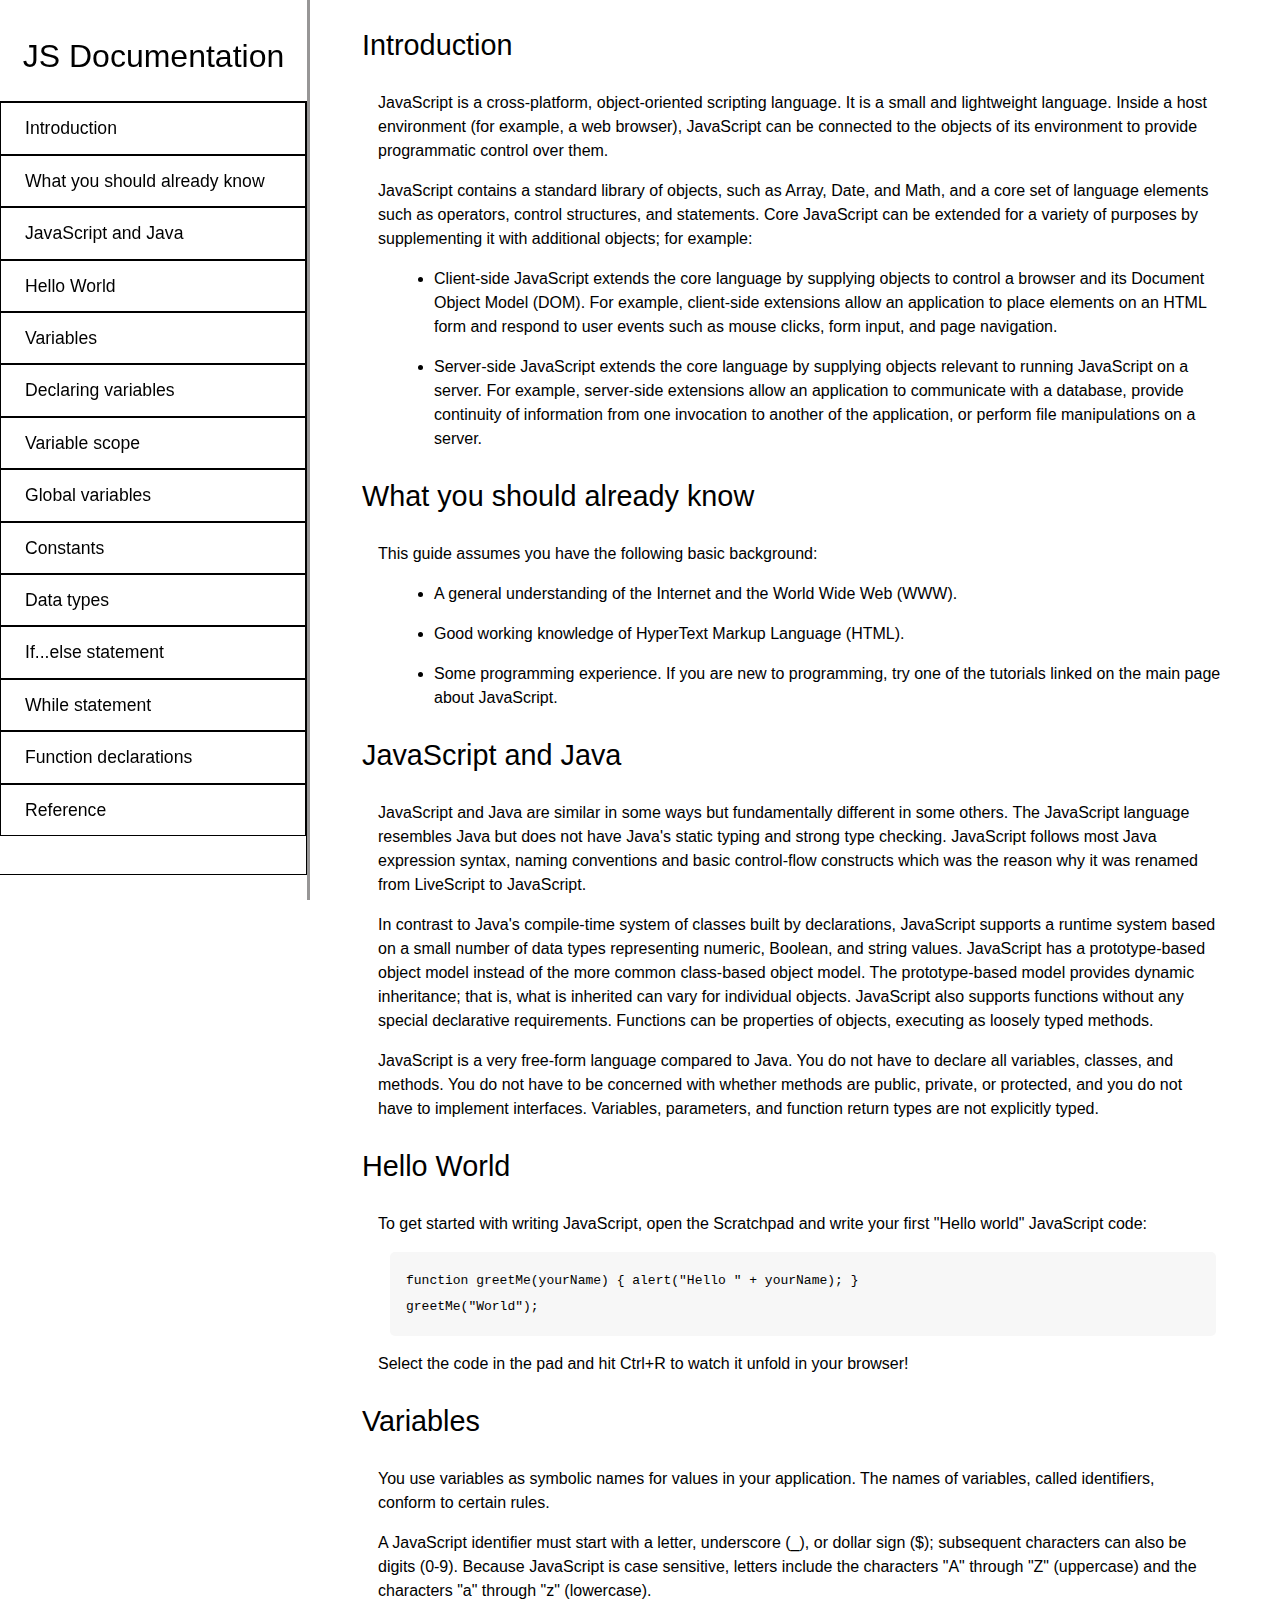
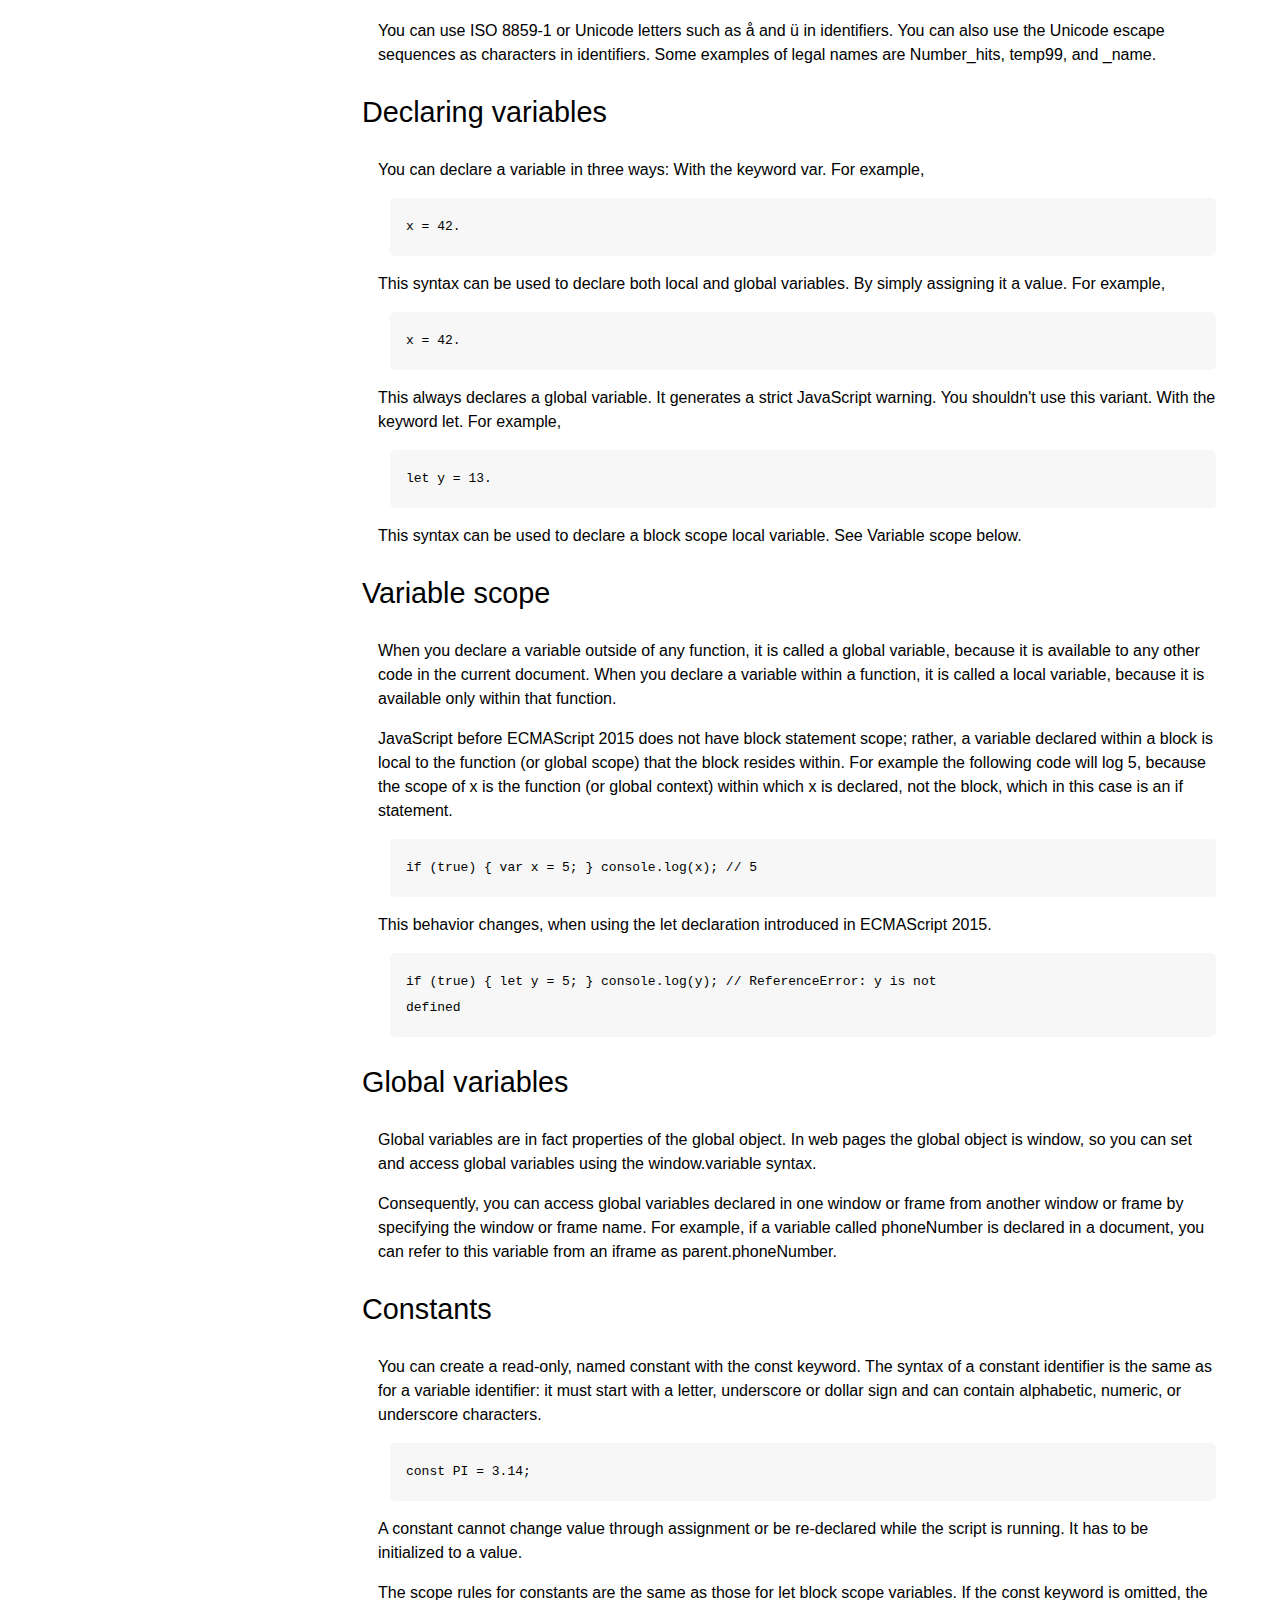
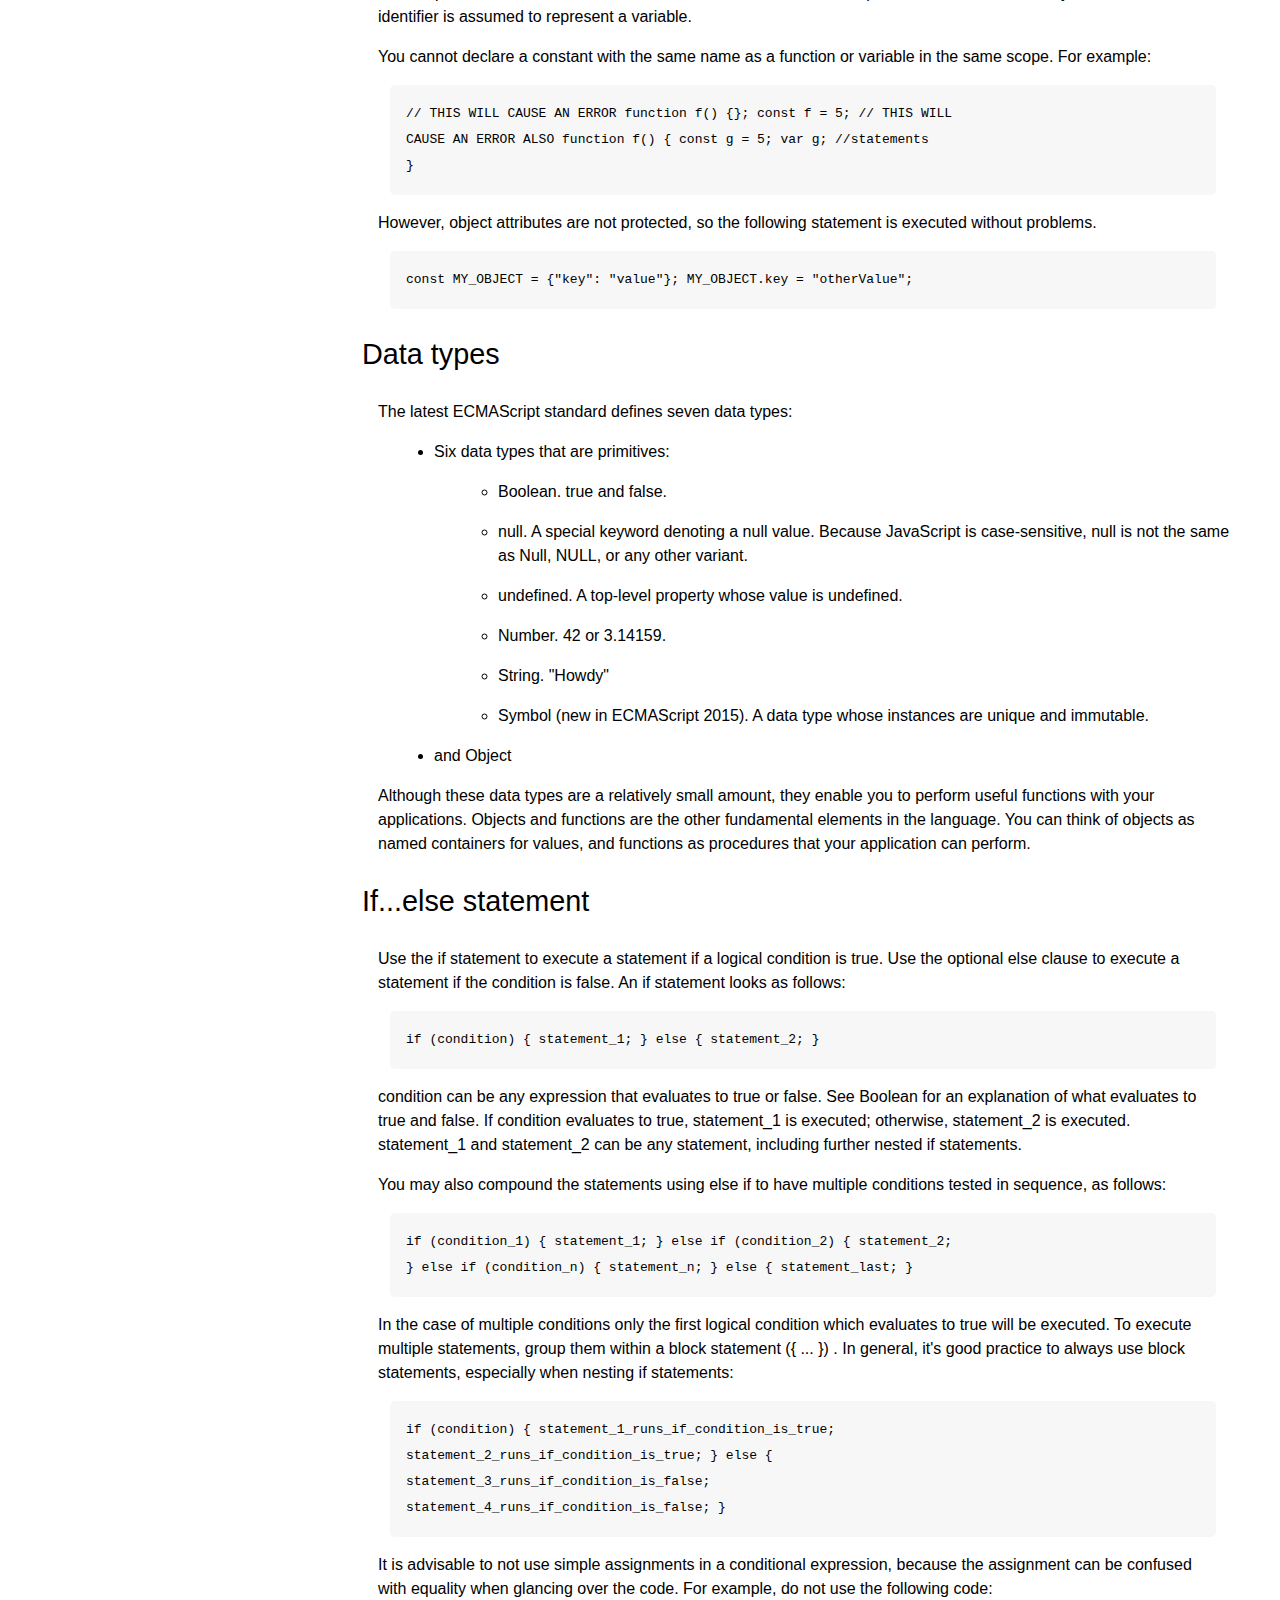
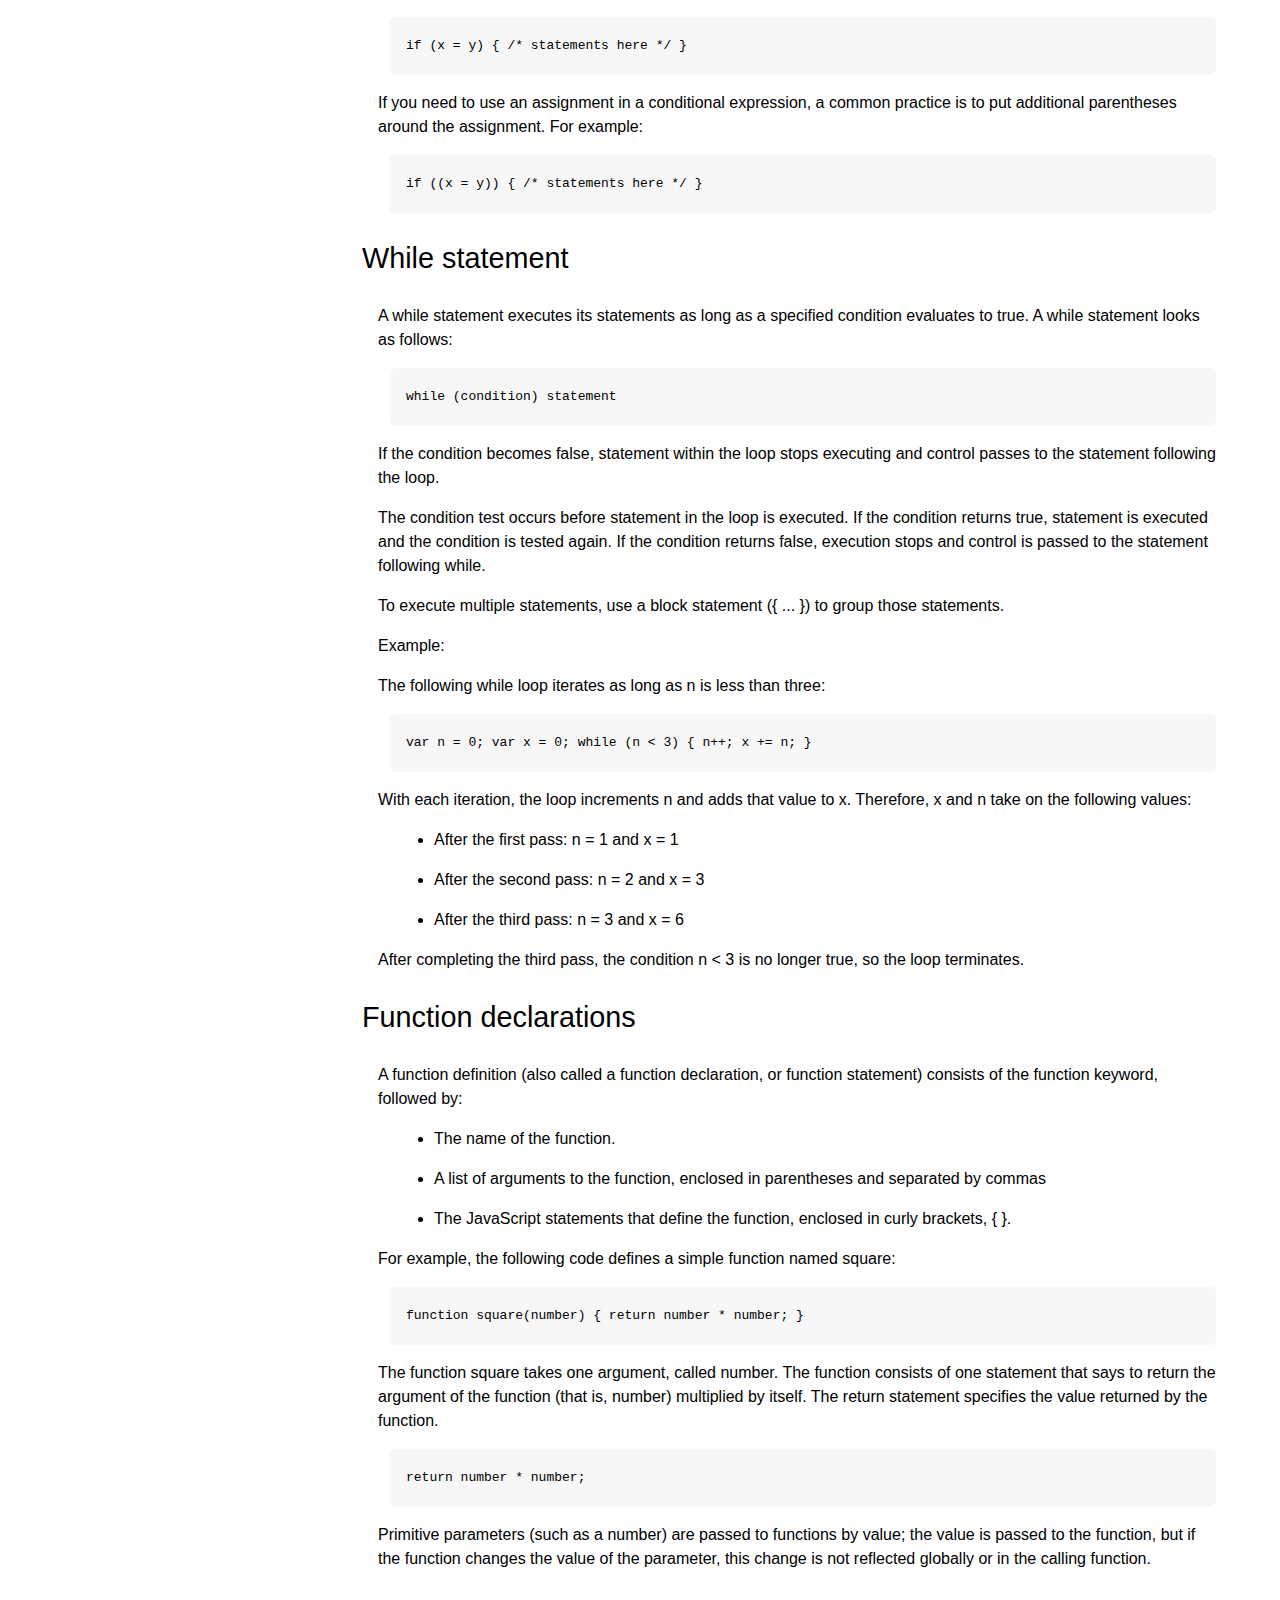
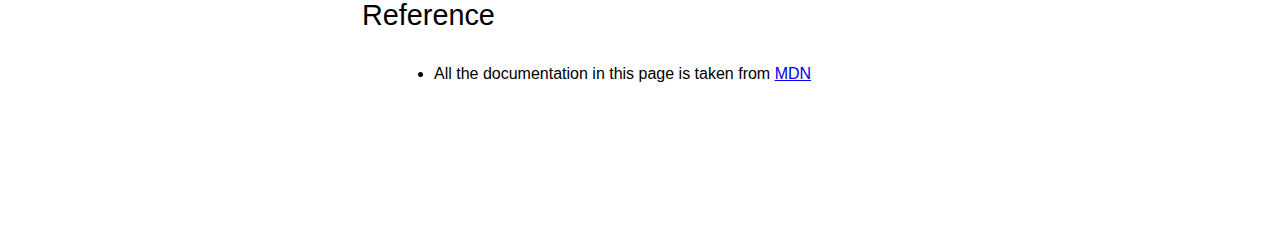
<file: technical-documentation-page-challenge/index.html>
<!DOCTYPE html>
<html lang="en">
<head>
  <meta charset="UTF-8">
  <meta http-equiv="X-UA-Compatible" content="IE=edge">
  <meta name="viewport" content="width=device-width, initial-scale=1.0">
  <title>Technical Documentation Page Challenge</title>
  <link rel="stylesheet" href="styles.css">
</head>
<body>
  <div id="header">
    <h1>JS Documentation</h1>
    <nav id="navbar">
      <header>
        <ul id="navbar-header">
          <li class="navbar-list">
            <a class="nav-link"  href="#introduction">Introduction</a>
          </li>
          <li class="navbar-list">
            <a class="nav-link" href="#what_you_should_already_know">What you should already know</a>
          </li>
          <li class="navbar-list">
            <a class="nav-link" href="#javascript_and_java">JavaScript and Java</a>
          </li>
          <li class="navbar-list">
            <a class="nav-link" href="#hello_world">Hello World</a>
          </li>
          <li class="navbar-list">
            <a class="nav-link" href="#variables">Variables</a>
          </li>
          <li class="navbar-list">
            <a class="nav-link" href="#declaring_variables">Declaring variables</a>
          </li>
          <li class="navbar-list">
            <a class="nav-link" href="#variable_scope">Variable scope</a>
          </li>
          <li class="navbar-list">
            <a class="nav-link" href="#global_variables">Global variables</a>
          </li>
          <li class="navbar-list">
            <a class="nav-link" href="#constants">Constants</a>
          </li>
          <li class="navbar-list">
            <a class="nav-link" href="#data_types">Data types</a>
          </li>
          <li class="navbar-list">
            <a class="nav-link" href="#if...else_statement">If...else statement</a>
          </li>
          <li class="navbar-list">
            <a class="nav-link" href="#while_statement">While statement</a>
          </li>
          <li class="navbar-list">
            <a class="nav-link" href="#function_declarations">Function declarations</a>
          </li>
          <li class="navbar-list">
            <a class="nav-link" href="#reference">Reference</a>
          </li>
        </ul>
      </header>
    </nav>
  </div>
  <main id="main-doc">
    <section id="introduction" class="main-section">
      <header>
        <h2>Introduction</h2>
      </header>
      <article>
        <p>
          JavaScript is a cross-platform, object-oriented scripting language. It is a small and lightweight language. Inside a host environment (for example, a web browser), JavaScript can be connected to the objects of its environment to provide programmatic control over them.
        </p>
        <p>
          JavaScript contains a standard library of objects, such as Array, Date, and Math, and a core set of language elements such as operators, control structures, and statements. Core JavaScript can be extended for a variety of purposes by supplementing it with additional objects; for example:
        </p>
        <ul>
          <li>
            Client-side JavaScript extends the core language by supplying objects to control a browser and its Document Object Model (DOM). For example, client-side extensions allow an application to place elements on an HTML form and respond to user events such as mouse clicks, form input, and page navigation.
          </li>
        </ul>
        <ul>
          <li>
            Server-side JavaScript extends the core language by supplying objects relevant to running JavaScript on a server. For example, server-side extensions allow an application to communicate with a database, provide continuity of information from one invocation to another of the application, or perform file manipulations on a server.
          </li>
        </ul>
      </article>
    </section>
    <section id="what_you_should_already_know" class="main-section">
      <header>
        <h2>What you should already know</h2>
      </header>
      <article>
        <p>
          This guide assumes you have the following basic background:
        </p>
        <ul>
          <li>
            A general understanding of the Internet and the World Wide Web (WWW).
          </li>
        </ul>
        <ul>
          <li>
            Good working knowledge of HyperText Markup Language (HTML).
          </li>
        </ul>
        <ul>
          <li>
            Some programming experience. If you are new to programming, try one of the tutorials linked on the main page about JavaScript.
          </li>
        </ul>
      </article>
    </section>
    <section id="javascript_and_java" class="main-section">
      <header>
        <h2>JavaScript and Java</h2>
      </header>
      <article>
        <p>
          JavaScript and Java are similar in some ways but fundamentally different in some others. The JavaScript language resembles Java but does not have Java's static typing and strong type checking. JavaScript follows most Java expression syntax, naming conventions and basic control-flow constructs which was the reason why it was renamed from LiveScript to JavaScript.
        </p>
        <p>
          In contrast to Java's compile-time system of classes built by declarations, JavaScript supports a runtime system based on a small number of data types representing numeric, Boolean, and string values. JavaScript has a prototype-based object model instead of the more common class-based object model. The prototype-based model provides dynamic inheritance; that is, what is inherited can vary for individual objects. JavaScript also supports functions without any special declarative requirements. Functions can be properties of objects, executing as loosely typed methods.
        </p>
        <p>
          JavaScript is a very free-form language compared to Java. You do not have to declare all variables, classes, and methods. You do not have to be concerned with whether methods are public, private, or protected, and you do not have to implement interfaces. Variables, parameters, and function return types are not explicitly typed.
        </p>
      </article>
    </section>
    <section id="hello_world" class="main-section">
      <header>
        <h2>Hello World</h2>
      </header>
      <article>
        <p>
          To get started with writing JavaScript, open the Scratchpad and write your first "Hello world" JavaScript code:
          <code>function greetMe(yourName) { alert("Hello " + yourName); }
            greetMe("World");</code>
          Select the code in the pad and hit Ctrl+R to watch it unfold in your browser!
        </p>
      </article>
    </section>
    <section id="variables" class="main-section">
      <header>
        <h2>Variables</h2>
      </header>
      <article>
        <p>
          You use variables as symbolic names for values in your application. The names of variables, called identifiers, conform to certain rules.
        </p>
        <p>
          A JavaScript identifier must start with a letter, underscore (_), or dollar sign ($); subsequent characters can also be digits (0-9). Because JavaScript is case sensitive, letters include the characters "A" through "Z" (uppercase) and the characters "a" through "z" (lowercase).
        </p>
        <p>
          You can use ISO 8859-1 or Unicode letters such as å and ü in identifiers. You can also use the Unicode escape sequences as characters in identifiers. Some examples of legal names are Number_hits, temp99, and _name.
        </p>
      </article>
    </section>
    <section id="declaring_variables" class="main-section">
      <header>
        <h2>Declaring variables</h2>
      </header>
      <article>
        <p>
          You can declare a variable in three ways:
          With the keyword var. For example,
          <code>x = 42.</code>
        </p>
        <p>
          This syntax can be used to declare both local and global variables.
          By simply assigning it a value. For example,
          <code>x = 42.</code>
        </p>
        <p>
          This always declares a global variable. It generates a strict JavaScript warning. You shouldn't use this variant.
          With the keyword let. For example,
          <code>let y = 13.</code>
          This syntax can be used to declare a block scope local variable. See Variable scope below.
        </p>
      </article>
    </section>
    <section id="variable_scope" class="main-section">
      <header>
        <h2>Variable scope</h2>
      </header>
      <article>
        <p>
          When you declare a variable outside of any function, it is called a global variable, because it is available to any other code in the current document. When you declare a variable within a function, it is called a local variable, because it is available only within that function.
        </p>
        <p>
          JavaScript before ECMAScript 2015 does not have block statement scope; rather, a variable declared within a block is local to the function (or global scope) that the block resides within. For example the following code will log 5, because the scope of x is the function (or global context) within which x is declared, not the block, which in this case is an if statement.
          <code>if (true) { var x = 5; } console.log(x); // 5</code>
          This behavior changes, when using the let declaration introduced in ECMAScript 2015.
          <code>if (true) { let y = 5; } console.log(y); // ReferenceError: y is not
defined</code>
        </p>
      </article>
    </section>
    <section id="global_variables" class="main-section">
      <header>
        <h2>Global variables</h2>
      </header>
      <article>
        <p>
          Global variables are in fact properties of the global object. In web pages the global object is window, so you can set and access global variables using the window.variable syntax.
        </p>
        <p>
          Consequently, you can access global variables declared in one window or frame from another window or frame by specifying the window or frame name. For example, if a variable called phoneNumber is declared in a document, you can refer to this variable from an iframe as parent.phoneNumber.
        </p>
      </article>
    </section>
    <section id="constants" class="main-section">
      <header>
        <h2>Constants</h2>
      </header>
      <article>
        <p>
          You can create a read-only, named constant with the const keyword. The syntax of a constant identifier is the same as for a variable identifier: it must start with a letter, underscore or dollar sign and can contain alphabetic, numeric, or underscore characters.
          <code>const PI = 3.14;</code>
          A constant cannot change value through assignment or be re-declared while the script is running. It has to be initialized to a value.
        </p>
        <p>
          The scope rules for constants are the same as those for let block scope variables. If the const keyword is omitted, the identifier is assumed to represent a variable.
        </p>
        <p>
          You cannot declare a constant with the same name as a function or variable in the same scope. For example:
          <code>// THIS WILL CAUSE AN ERROR function f() {}; const f = 5; // THIS WILL
          CAUSE AN ERROR ALSO function f() { const g = 5; var g; //statements
          }</code>
          However, object attributes are not protected, so the following statement is executed without problems.
          <code>const MY_OBJECT = {"key": "value"}; MY_OBJECT.key = "otherValue";</code>
        </p>
      </article>
    </section>
    <section id="data_types" class="main-section">
      <header>
        <h2>Data types</h2>
      </header>
      <article>
        <p>The latest ECMAScript standard defines seven data types:</p>
        <ul>
          <li>
            Six data types that are primitives:
          </li>
          <ul>
            <li>
              Boolean. true and false.
            </li>
            <li>
              null. A special keyword denoting a null value. Because JavaScript is case-sensitive, null is not the same as Null, NULL, or any other variant.
            </li>
            <li>
              undefined. A top-level property whose value is undefined.
            </li>
            <li>
              Number. 42 or 3.14159.
            </li>
            <li>
              String. "Howdy"
            </li>
            <li>
              Symbol (new in ECMAScript 2015). A data type whose instances are unique and immutable.
            </li>
          </ul>
          <li>
            and Object
          </li>
        </ul>
        <p>
          Although these data types are a relatively small amount, they enable you to perform useful functions with your applications. Objects and functions are the other fundamental elements in the language. You can think of objects as named containers for values, and functions as procedures that your application can perform.
        </p>
      </article>
    </section>
    <section id="if...else_statement" class="main-section">
      <header>
        <h2>If...else statement</h2>
      </header>
      <article>
        <p>
          Use the if statement to execute a statement if a logical condition is true. Use the optional else clause to execute a statement if the condition is false. An if statement looks as follows:
          <code>if (condition) { statement_1; } else { statement_2; }</code>
          condition can be any expression that evaluates to true or false. See Boolean for an explanation of what evaluates to true and false. If condition evaluates to true, statement_1 is executed; otherwise, statement_2 is executed. statement_1 and statement_2 can be any statement, including further nested if statements.
        </p>
        <p>
          You may also compound the statements using else if to have multiple conditions tested in sequence, as follows:
          <code>if (condition_1) { statement_1; } else if (condition_2) { statement_2;
          } else if (condition_n) { statement_n; } else { statement_last; }</code>
        </p>
        <p>
          In the case of multiple conditions only the first logical condition which evaluates to true will be executed. To execute multiple statements, group them within a block statement ({ ... }) . In general, it's good practice to always use block statements, especially when nesting if statements:
          <code>if (condition) { statement_1_runs_if_condition_is_true;
          statement_2_runs_if_condition_is_true; } else {
          statement_3_runs_if_condition_is_false;
          statement_4_runs_if_condition_is_false; }</code>
        </p>
        <p>
          It is advisable to not use simple assignments in a conditional expression, because the assignment can be confused with equality when glancing over the code. For example, do not use the following code:
          <code>if (x = y) { /* statements here */ }</code>
        </p>
        <p>
          If you need to use an assignment in a conditional expression, a common practice is to put additional parentheses around the assignment. For example:
          <code>if ((x = y)) { /* statements here */ }</code>
        </p>
      </article>
    </section>
    <section id="while_statement" class="main-section">
      <header>
        <h2>While statement</h2>
      </header>
      <article>
        <p>
          A while statement executes its statements as long as a specified condition evaluates to true. A while statement looks as follows:
          <code>while (condition) statement</code>
        </p>
        <p>
          If the condition becomes false, statement within the loop stops executing and control passes to the statement following the loop.
        </p>
        <p>
          The condition test occurs before statement in the loop is executed. If the condition returns true, statement is executed and the condition is tested again. If the condition returns false, execution stops and control is passed to the statement following while.
        </p>
        <p>
          To execute multiple statements, use a block statement ({ ... }) to group those statements.
        </p>
        <p>
          Example:
        </p>
        <p>
          The following while loop iterates as long as n is less than three:
          <code>var n = 0; var x = 0; while (n &lt; 3) { n++; x += n; }</code>
          With each iteration, the loop increments n and adds that value to x. Therefore, x and n take on the following values:
        </p>
        <ul>
          <li>After the first pass: n = 1 and x = 1</li>
          <li>After the second pass: n = 2 and x = 3</li>
          <li>After the third pass: n = 3 and x = 6</li>
        </ul>
        <p>After completing the third pass, the condition n &lt; 3 is no longer true, so the loop terminates.</p>
      </article>
    </section>
    <section id="function_declarations" class="main-section">
      <header>
        <h2>Function declarations</h2>
      </header>
      <article>
        <p>
          A function definition (also called a function declaration, or function statement) consists of the function keyword, followed by:
        </p>
        <ul>
          <li>The name of the function.</li>
          <li>A list of arguments to the function, enclosed in parentheses and separated by commas</li>
          <li>The JavaScript statements that define the function, enclosed in curly brackets, { }.</li>
        </ul>
        <p>
          For example, the following code defines a simple function named square:
          <code>function square(number) { return number * number; }</code>
          The function square takes one argument, called number. The function consists of one statement that says to return the argument of the function (that is, number) multiplied by itself. The return statement specifies the value returned by the function.
          <code>return number * number;</code>
          Primitive parameters (such as a number) are passed to functions by value; the value is passed to the function, but if the function changes the value of the parameter, this change is not reflected globally or in the calling function.
        </p>
      </article>
    </section>
    <section id="reference" class="main-section">
      <header>
        <h2>Reference</h2>
      </header>
      <article>
        <ul>
          <li>
            All the documentation in this page is taken from <a href="https://developer.mozilla.org/en-US/docs/Web/JavaScript/Guide" target="_blank">MDN</a>
          </li>
        </ul>
      </article>
    </section>
  </main>

  <script src="https://cdn.freecodecamp.org/testable-projects-fcc/v1/bundle.js"></script>
</body>
</html>
</file>
<file: technical-documentation-page-challenge/styles.css>
* {
  box-sizing: border-box;
}

body {
  margin: 0;
  padding: 0;
  font-family: 'open sans', arial, sans-serif;
  line-height: 1.5;
}

main {
  margin-bottom: 9rem;
}
h1 {
  text-align: center;
  font-weight: 200;
  margin-top: 2rem;
}

h2 {
  font-size: 1.8em;
  font-weight: 200;
}

section {
  margin-left: 2rem;
  margin-right: 3rem;
}

p {
  margin: 1rem;
}

ul {
  margin-left: 2rem;
}

ul > ul {
  margin-left: 1.5rem;
}

li {
  margin-top: 1rem;
  margin-bottom: 1rem;
}

.navbar-list:hover {
  transition-duration: 0.2s;
  background-color:rgb(151, 150, 150)
}

code {
  display: block;
  background-color: rgb(247,247,247);
  padding: 1rem;
  line-height: 2;
  white-space: pre-line;
  text-align: left;
  word-break: normal;
  word-wrap: normal;
  margin: 1rem 0 1rem 0.75rem;
  border-radius: 5px;
}
#navbar {
  height: 100%;
}

#navbar > header {
  height: 100%;
}

#navbar-header {
  width: 100%;
  overflow: auto;
  overflow-y: auto;
  overflow-x: hidden;
  height: 240px;
  padding: 0;
  margin: 0;
  border: 1px solid black;
  border-left: 0;
}

.navbar-list {
  list-style-type: none;
  max-width: 100%;
  border: 1px solid black;
  margin: 0;
}

.navbar-list > a {
  display: block;
  text-decoration: none;
  color: black;
  font-size: 1.1em;
  margin-left: 1.5rem;
  padding: 0.75rem 0;
}

@media screen and (min-width: 810px) {
  main {
    margin-left: 330px;
  }

  #header {
    position: fixed;
    top: 0;
    left: 0;
    width: 310px;
    height: 100%;
  }

  #navbar-header {
    height: 86%;
  }

  #header {
    border-right: solid;
    border-color: rgb(151, 150, 150);
  }
}
</file>
